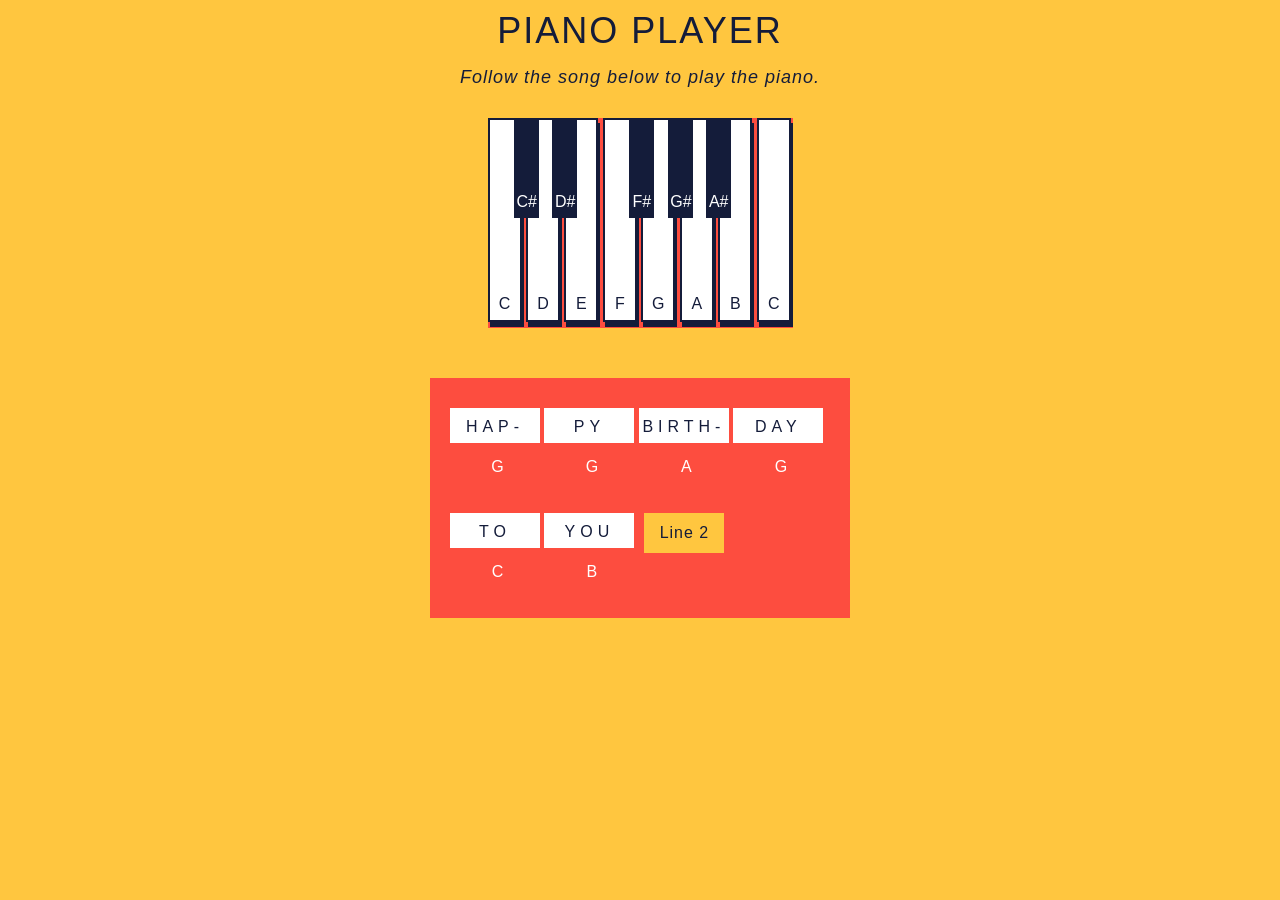
<file: 01-javascript/piano-player/index.html>
<!DOCTYPE html>
<html lang="en">

<head>
	<meta charset="UTF-8">
	<link rel="stylesheet" href="style.css">
</head>

<body>
	<p class='title'>Piano Player</p>
	<p id='demo'>Follow the song below to play the piano.</p>
	<section class="piano">
		<section id='c-key' class="key">
			<section class='keynote'>C</section>
		</section>
		<section id='c-sharp-key' class="black-key">
			<section class='black-keynote'>C#</section>
		</section>
		<section id='d-key' class="key">
			<section class='keynote'>D</section>
		</section>
		<section id='d-sharp-key' class="black-key">
			<section class='black-keynote'>D#</section>
		</section>
		<section id='e-key' class="key">
			<section class='keynote'>E</section>
		</section>
		<section id='f-key' class="key">
			<section class='keynote'>F</section>
		</section>
		<section id='f-sharp-key' class="black-key">
			<section class='black-keynote'>F#</section>
		</section>
		<section id='g-key' class="key">
			<section class='keynote'>G</section>
		</section>
		<section id='g-sharp-key' class="black-key">
			<section class='black-keynote'>G#</section>
		</section>
		<section id='a-key' class="key">
			<section class='keynote'>A</section>
		</section>
		<section id='a-sharp-key' class="black-key">
			<section class='black-keynote'>A#</section>
		</section>
		<section id='b-key' class="key">
			<section class='keynote'>B</section>
		</section>
		<section id='high-c-key' class="key">
			<div class='keynote'>C</div>
		</section>
	</section>

	<section id='lyrics'>
		<section id='column-one'>
			<section id="word-one">HAP-</section>
			<section id="letter-note-one">G</section>
		</section>
		<section id='column-two'>
			<section id="word-two">PY</section>
			<section id="letter-note-two">G</section>
		</section>
		<section id='column-three'>
			<section id="word-three">BIRTH-</section>
			<section id="letter-note-three">A</section>
		</section>
		<section id='column-four'>
			<section id="word-four">DAY</section>
			<section id="letter-note-four">G</section>
		</section>
		<section id='column-five'>
			<section id="word-five">TO</section>
			<section id="letter-note-five">C</section>
		</section>
		<section id='column-six'>
			<section id="word-six">YOU</section>
			<section id="letter-note-six">B</section>
		</section>
		<section id='column-optional' class='column-optional'>
			<section id="word-optional">END</section>
			<section id="letter-note-optional">A</section>
		</section>

		<button id="first-next-line">Line 2</button>
		<button id="second-next-line">Line 3</button>
		<button id="third-next-line">Line 4</button>
		<button id="fourth-next-line">Reset</button>
	</section>

	<script src="main.js"></script>

</body>

</html>
</file>
<file: 01-javascript/piano-player/style.css>
body {
	margin: 0;
	padding: 0;
	font-family: sans-serif;
	background: #ffc63f;
}

.title {
	font-size: 36px;
	margin-top: 10px;
	margin-bottom: 0px;
	padding: 0;
	color: #141c3a;
	text-transform: uppercase;
	letter-spacing: 2px;
	text-align: center;
}

#demo {
	text-align: center;
	font-size: 18px;
	margin-top: 15px;
	color: #141c3a;
	letter-spacing: 1px;
	font-style: italic;
}

.piano {
	width: 305px;
	height: 210px;
	display: block;
	margin: 0 auto;
	background-color: #fd4d3f;
	margin-top: 30px;
}

.key {
	width: 30px;
	height: 200px;
	display: inline-block;
	border: solid #141c3a 2px;
	box-shadow: 2px 5px;
	background-color: white;
	color: #141c3a;
}

.black-key {
	width: 25px;
	height: 100px;
	display: inline-block;
	background-color: #141c3a;
	color: white;
	position: absolute;
	margin-left: -12px;
	padding: 0px;
}

.keynote {
	width: 20px;
	height: 20px;
	text-align: center;
	display: block;
	margin: 0 auto;
	margin-top: 175px;
	color: #141c3a;
}

.black-keynote {
	width: 20px;
	height: 20px;
	text-align: center;
	display: block;
	margin: 0 auto;
	margin-top: 75px;
}

#lyrics {
	width: 400px;
	height: 240px;
	display: block;
	margin: 0 auto;
	padding-left: 20px;
	margin-top: 50px;
	background-color: #fd4d3f;
}

#column-one, #column-two, #column-three, #column-four, #column-five, #column-six, #column-optional {
	width: 90px;
	display: inline-block;
	text-align: center;
	margin-top: 30px;
}

#column-optional {
	display: none;
}

#word-one, #word-two, #word-three, #word-four, #word-five, #word-six, #word-optional {
	background-color: white;
	width: 90px;
	height: 25px;
	padding-top: 10px;
	letter-spacing: 5px;
	color: #141c3a;
}

#letter-note-one, #letter-note-two, #letter-note-three, #letter-note-four, #letter-note-five, #letter-note-six, #letter-note-optional {
	color: white;
	width: 25px;
	height: 25px;
	margin-top: 15px;
	margin-left: 35px;
}

#first-next-line, #second-next-line, #third-next-line, #fourth-next-line {
	width: 80px;
	height: 40px;
	font-size: 16px;
	position: absolute;
	margin-top: 30px;
	margin-left: 10px;
	border: none;
	background-color: #ffc63f;
	color: #141c3a;
	letter-spacing: 1px;
	cursor: pointer;
}
</file>
